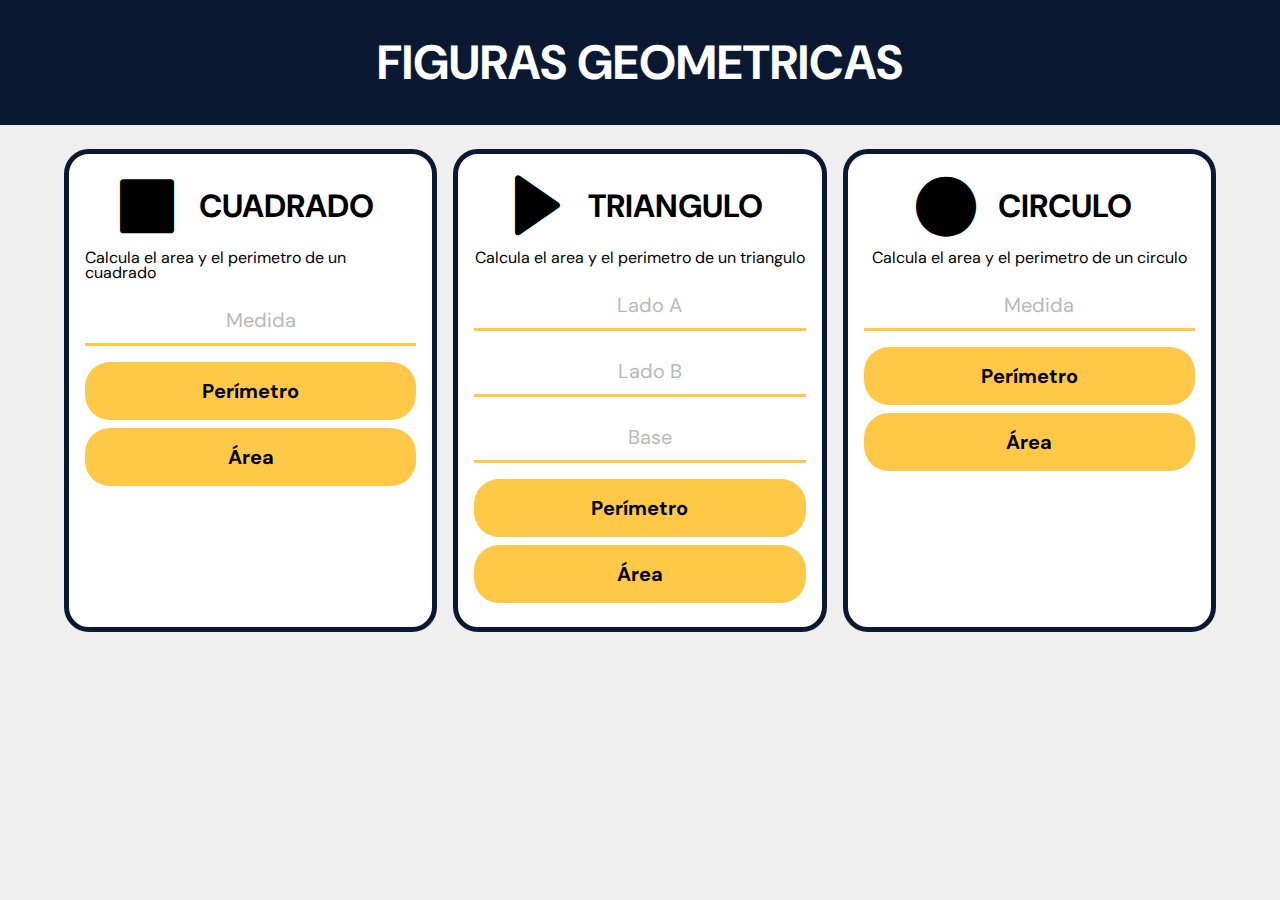
<file: figuras.html>
<!DOCTYPE html>
<html lang="en">
  <head>
    <meta charset="UTF-8" />
    <meta http-equiv="X-UA-Compatible" content="IE=edge" />
    <meta name="viewport" content="width=device-width, initial-scale=1.0" />
    <title>Figuras Geometricas | Curso Practico JavaScript</title>
    <link rel="stylesheet" href="/css/figuras.css" />
    <link href='https://unpkg.com/boxicons@2.0.9/css/boxicons.min.css' rel='stylesheet'>
</head>
  <body>
    <header class="header__container">
      <h1>Figuras Geometricas</h1>
    </header>

    <section class="container">

      <div class="item__container item__container--cuadrado">

          <div class="item__title">
            <i class='bx bxs-square bx-tada bx-flip-vertical' ></i>           
            <h2>Cuadrado</h2>
            <p>Calcula el area y el perimetro de un cuadrado</p>
          </div>
        
        <form action="">
          <input id="inputCuadrado" type="number" placeholder="Medida" />

          <button class="item__button" onclick="calcularPerimetroCuadrado()" type="button">
            Perímetro
          </button>

          <button class="item__button" onclick="calcularAreaCuadrado()" type="button">
            Área
          </button>
        </form>
      </div>

      <div class="item__container item__container--triangulo">

        <div class="item__title">
            <i class='bx bxs-left-arrow bx-flip-horizontal bx-tada' ></i>
            <h2>Triangulo</h2>
            <p>Calcula el area y el perimetro de un triangulo</p>
          </div>

        <form action="">
          <input id="inputTrianguloLadoA" type="number" placeholder="Lado A" />
          <input id="inputTrianguloLadoB" type="number" placeholder="Lado B" />
          <input id="inputTrianguloBase" type="number" placeholder="Base" />

          <button class="item__button" onclick="calcularPerimetroTriangulo()" type="button">
            Perímetro
          </button>

          <button class="item__button" onclick="calcularAreaTriangulo()" type="button">
            Área
          </button>
        </form>
      </div>

      <div class="item__container item__container--circulo">

        <div class="item__title">
            <i class='bx bxs-circle bx-tada bx-flip-vertical' ></i>
            <h2>Circulo</h2>
            <p>Calcula el area y el perimetro de un circulo</p>
          </div>

        <form action="">
          <input id="inputCuadrado" type="number" placeholder="Medida" />

          <button class="item__button" onclick="calcularPerimetroCuadrado()" type="button">
            Perímetro
          </button>

          <button class="item__button" onclick="calcularAreaCuadrado()" type="button">
            Área
          </button>
        </form>
      </div>
    </section>

    <script src="/js/figuras.js"></script>
  </body>
</html>
</file>
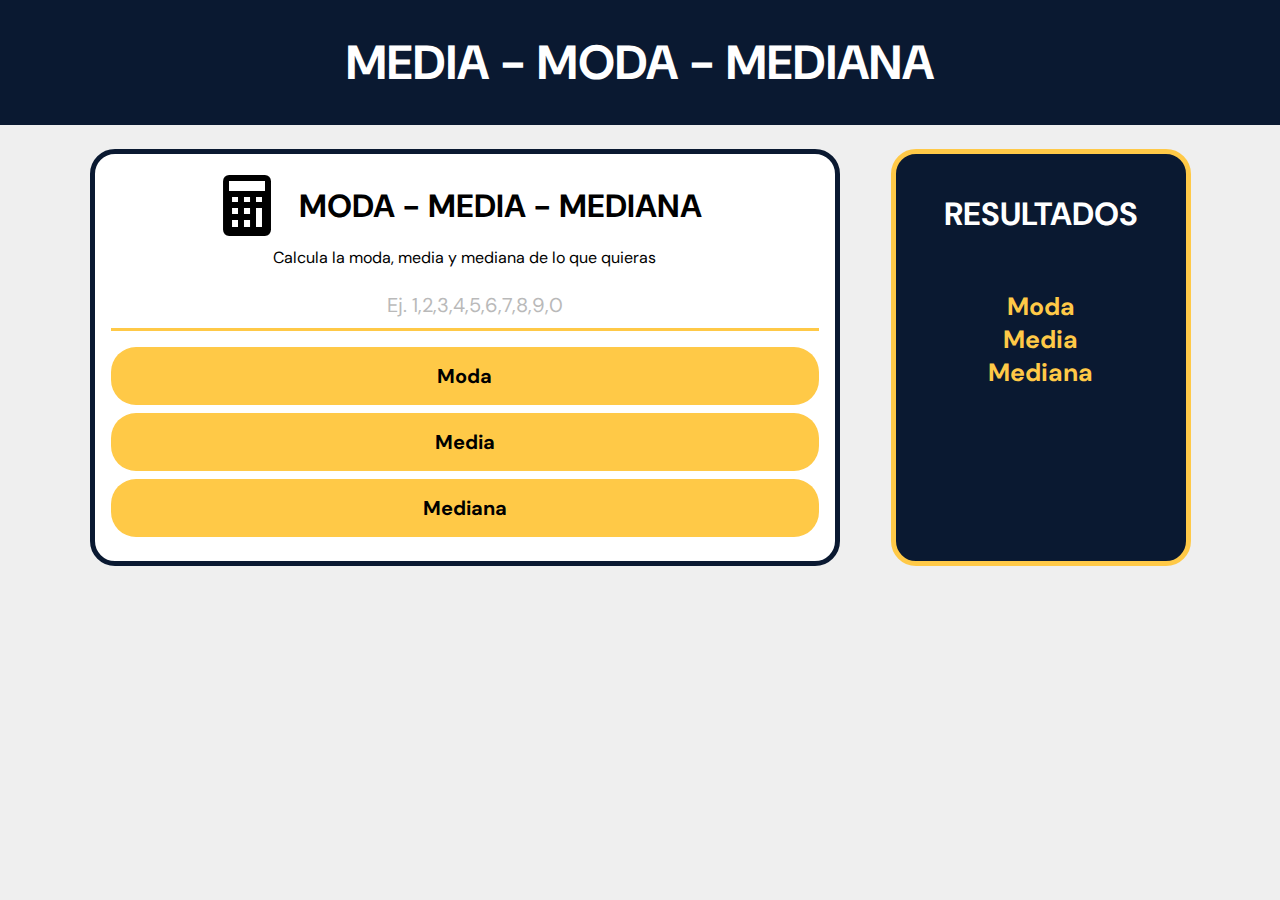
<file: moda.html>
<!DOCTYPE html>
<html lang="en">

<head>
  <meta charset="UTF-8" />
  <meta http-equiv="X-UA-Compatible" content="IE=edge" />
  <meta name="viewport" content="width=device-width, initial-scale=1.0" />
  <title>Media-Moda-Mediana | Curso Practico JavaScript</title>
  <link rel="stylesheet" href="/css/moda.css" />
  <link href='https://unpkg.com/boxicons@2.0.9/css/boxicons.min.css' rel='stylesheet'>
</head>

<body>
  <header class="header__container">
    <h1>Media - Moda - Mediana</h1>
  </header>

  <section class="container">


    <div class="item__container item__container--triangulo">

      <div class="item__title">
        <i class='bx bxs-calculator bx-tada'></i>
        <h2>Moda - Media - Mediana</h2>
        <p>Calcula la moda, media y mediana de lo que quieras</p>
      </div>

      <form action="">
        <input id="inputValores" type="text" placeholder="Ej. 1,2,3,4,5,6,7,8,9,0" />


        <button class="item__button" onclick="calcularModa()" type="button">
          Moda
        </button>

        <button class="item__button" onclick="calcularMedia()" type="button">
          Media
        </button>

        <button class="item__button" onclick="calcularMediana()" type="button">
          Mediana
        </button>
      </form>
    </div>

    <div class="resultado__contenedor">
      <h2>Resultados</h2>
      <h3>Moda</h3>
      <p id="resultadoModa"></p>
      <h3>Media</h3>
      <p id="resultadoMedia"></p>
      <h3>Mediana</h3>
      <p id="resultadoMediana"></p>
    </div>
  

  </section>

  
  <script src="/js/moda.js"></script>
</body>

</html>
</file>
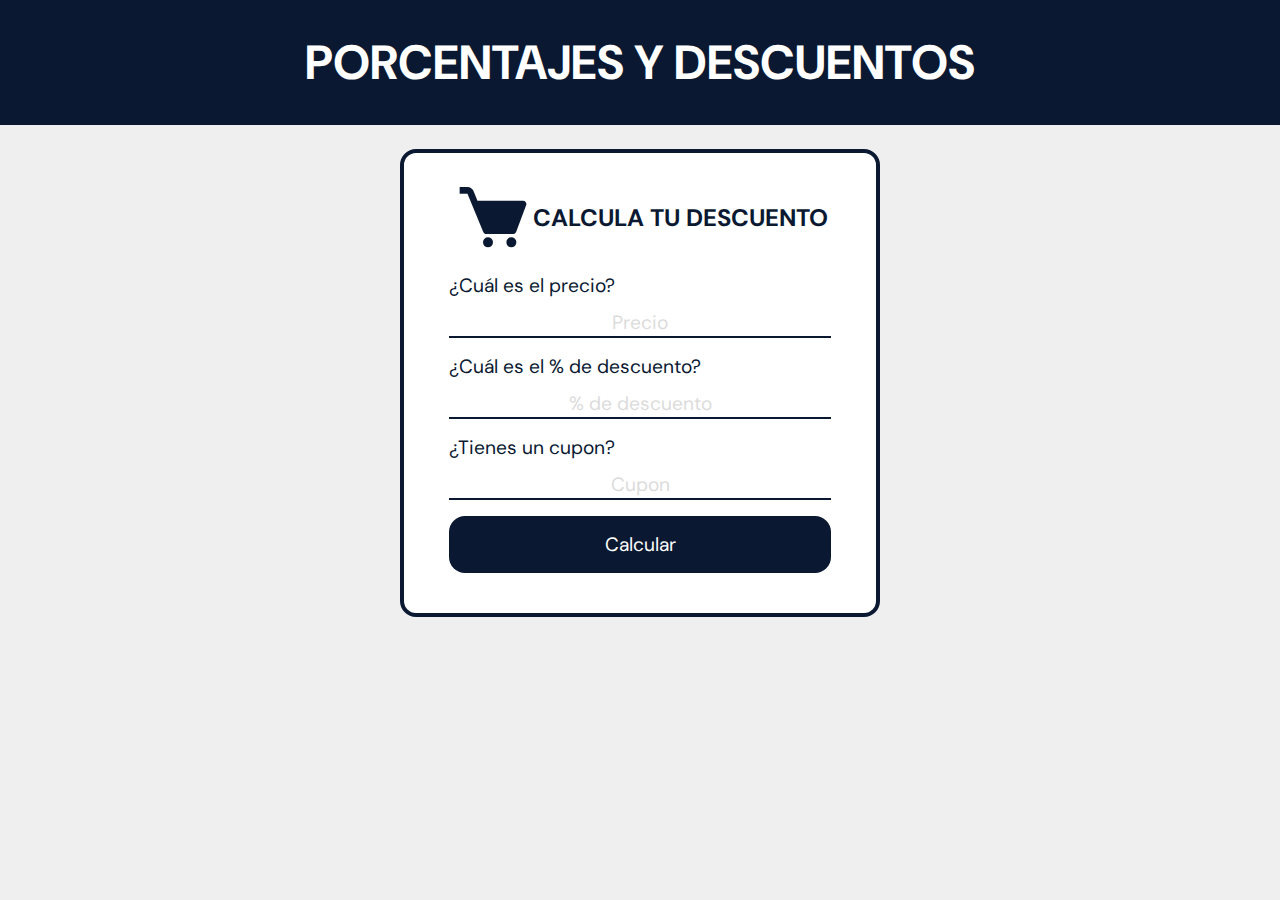
<file: porcentajes.html>
<!DOCTYPE html>
<html lang="en">

<head>
  <meta charset="UTF-8" />
  <meta http-equiv="X-UA-Compatible" content="IE=edge" />
  <meta name="viewport" content="width=device-width, initial-scale=1.0" />
  <title>Descuentos | Curso Practico JavaScript</title>
  <link rel="stylesheet" href="/css/porcentajes.css" />
  <link href="https://unpkg.com/boxicons@2.0.9/css/boxicons.min.css" rel="stylesheet" />
</head>

<body>
  <header class="header__container">
    <h1>Porcentajes y descuentos</h1>
  </header>

  <section class="container">
    <div class="item__container">
      <div class="item__title">
        <i class="bx bxs-cart bx-fade-left"></i>
        <h2>Calcula tu descuento</h2>
      </div>

      <div class="item__formulario">
        <form action="">
          <label for="">¿Cuál es el precio?</label>
          <input id="inputPrecio" type="number" placeholder="Precio" />

          <label for="">¿Cuál es el % de descuento?</label>
          <input id="inputDescuento" type="number" placeholder="% de descuento" />

          <label for="">¿Tienes un cupon?</label>
          <input id="inputCupon" type="text" placeholder="Cupon" />

          <button class="item__button" onclick="calcularPrecioConDescuento()" type="button">
            Calcular
          </button>
        </form>
      </div>

      <p id="resultadoDescuento" class="resultado"></p>
      <p id="resultadoCupon" class="resultado"></p>
      <p id="resultadoMontoConDescuento" class="resultado"></p>
    </div>
  </section>

  <script src="/js/porcentajes.js"></script>
</body>

</html>
</file>
<file: css/figuras.css>
@import url("https://fonts.googleapis.com/css2?family=DM+Sans:wght@400;500;700&family=Mukta:wght@200;400;700&display=swap");
* {
  margin: 0px;
  padding: 0px;
  -webkit-box-sizing: border-box;
          box-sizing: border-box;
  font-family: "DM Sans", sans-serif;
}

body {
  background-color: #efefef;
}

input[type="number"]::-webkit-inner-spin-button,
input[type="number"]::-webkit-outer-spin-button {
  -webkit-appearance: none;
  margin: 0;
}

.header__container {
  display: -webkit-box;
  display: -ms-flexbox;
  display: flex;
  background-color: #0a1931;
  color: #ffffff;
  width: 100%;
  height: 125px;
}

.header__container h1 {
  text-transform: uppercase;
  font-weight: 700;
  font-size: 3rem;
  padding: 10px;
  margin: auto;
  text-align: center;
  line-height: 3rem;
}

.container {
  display: -ms-grid;
  display: grid;
  grid-auto-flow: dense;
  grid-auto-rows: 1fr;
  -ms-grid-columns: (minmax(18.75rem, 1fr))[auto-fit];
      grid-template-columns: repeat(auto-fit, minmax(18.75rem, 1fr));
  gap: 1rem;
  max-width: 90%;
  margin: 0 auto;
}

.container .item__container--cuadrado {
  -ms-grid-column: 1;
  -ms-grid-column-span: 1;
  grid-column: 1 / 2;
}

.container .item__container--triangulo {
  -ms-grid-column: 2;
  -ms-grid-column-span: 1;
  grid-column: 2 / 3;
}

.container .item__container--circulo {
  -ms-grid-column: 3;
  -ms-grid-column-span: 1;
  grid-column: 3 / 4;
}

.item__container {
  display: -webkit-box;
  display: -ms-flexbox;
  display: flex;
  margin: 1.5rem auto;
  padding: 1rem;
  -webkit-box-orient: vertical;
  -webkit-box-direction: normal;
      -ms-flex-direction: column;
          flex-direction: column;
  -webkit-box-align: center;
      -ms-flex-align: center;
          align-items: center;
  border: 5px solid #0a1931;
  background-color: #ffffff;
  border-radius: 25px;
}

.item__container form {
  display: -webkit-box;
  display: -ms-flexbox;
  display: flex;
  -webkit-box-orient: vertical;
  -webkit-box-direction: normal;
      -ms-flex-direction: column;
          flex-direction: column;
  width: 100%;
}

.item__container form input {
  height: 50px;
  outline: none;
  padding-left: 20px;
  font-size: 20px;
  margin-bottom: 1rem;
  text-align: center;
  border: none;
  border-bottom: 3px solid #ffc947;
}

.item__container .item__title {
  margin: 0 auto 1rem;
  display: -webkit-box;
  display: -ms-flexbox;
  display: flex;
  -ms-flex-wrap: wrap;
      flex-wrap: wrap;
  -webkit-box-pack: center;
      -ms-flex-pack: center;
          justify-content: center;
}

.item__container .item__title i {
  font-size: 4.5rem;
}

.item__container .item__title h2 {
  text-align: center;
  text-transform: uppercase;
  line-height: 1.5rem;
  margin: auto 1rem;
  font-size: 2rem;
}

.item__container .item__title p {
  margin-top: 0.5rem;
  line-height: 15px;
}

.item__container .item__button {
  padding: 1rem;
  margin-bottom: 0.5rem;
  border-radius: 25px;
  border: none;
  font-size: 20px;
  font-weight: bold;
  background-color: #ffc947;
}

.item__container .item__button:hover {
  cursor: pointer;
  background-color: #185adb;
  color: #ffffff;
}

::-webkit-input-placeholder {
  outline: none;
  text-align: center;
  opacity: 50%;
}

:-ms-input-placeholder {
  outline: none;
  text-align: center;
  opacity: 50%;
}

::-ms-input-placeholder {
  outline: none;
  text-align: center;
  opacity: 50%;
}

::placeholder {
  outline: none;
  text-align: center;
  opacity: 50%;
}
/*# sourceMappingURL=figuras.css.map */
</file>
<file: css/moda.css>
@import url("https://fonts.googleapis.com/css2?family=DM+Sans:wght@400;500;700&family=Mukta:wght@200;400;700&display=swap");
* {
  margin: 0px;
  padding: 0px;
  -webkit-box-sizing: border-box;
          box-sizing: border-box;
  font-family: "DM Sans", sans-serif;
}

body {
  background-color: #efefef;
}

input[type="number"]::-webkit-inner-spin-button,
input[type="number"]::-webkit-outer-spin-button {
  -webkit-appearance: none;
  margin: 0;
}

.header__container {
  display: -webkit-box;
  display: -ms-flexbox;
  display: flex;
  background-color: #0a1931;
  color: #ffffff;
  width: 100%;
  height: 125px;
}

.header__container h1 {
  text-transform: uppercase;
  font-weight: 700;
  font-size: 3rem;
  padding: 10px;
  margin: auto;
  text-align: center;
  line-height: 3rem;
}

.container {
  display: -webkit-box;
  display: -ms-flexbox;
  display: flex;
  -webkit-box-pack: center;
      -ms-flex-pack: center;
          justify-content: center;
  -ms-flex-wrap: wrap;
      flex-wrap: wrap;
  max-width: 90%;
  margin: 0 auto;
}

.item__container {
  display: -webkit-box;
  display: -ms-flexbox;
  display: flex;
  max-width: 750px;
  margin: 1.5rem auto;
  padding: 1rem;
  -webkit-box-orient: vertical;
  -webkit-box-direction: normal;
      -ms-flex-direction: column;
          flex-direction: column;
  -webkit-box-align: center;
      -ms-flex-align: center;
          align-items: center;
  border: 5px solid #0a1931;
  background-color: #ffffff;
  border-radius: 25px;
}

.item__container form {
  display: -webkit-box;
  display: -ms-flexbox;
  display: flex;
  -webkit-box-orient: vertical;
  -webkit-box-direction: normal;
      -ms-flex-direction: column;
          flex-direction: column;
  width: 100%;
}

.item__container form input {
  height: 50px;
  outline: none;
  padding-left: 20px;
  font-size: 20px;
  margin-bottom: 1rem;
  text-align: center;
  border: none;
  border-bottom: 3px solid #ffc947;
}

.item__container .item__title {
  margin: 0 auto 1rem;
  display: -webkit-box;
  display: -ms-flexbox;
  display: flex;
  -ms-flex-wrap: wrap;
      flex-wrap: wrap;
  -webkit-box-pack: center;
      -ms-flex-pack: center;
          justify-content: center;
}

.item__container .item__title i {
  font-size: 4.5rem;
}

.item__container .item__title h2 {
  text-align: center;
  text-transform: uppercase;
  line-height: 1.5rem;
  margin: auto 1rem;
  font-size: 2rem;
}

.item__container .item__title p {
  margin-top: 0.5rem;
  line-height: 15px;
}

.item__container .item__button {
  padding: 1rem;
  margin-bottom: 0.5rem;
  border-radius: 25px;
  border: none;
  font-size: 20px;
  font-weight: bold;
  background-color: #ffc947;
}

.item__container .item__button:hover {
  cursor: pointer;
  background-color: #185adb;
  color: #ffffff;
}

::-webkit-input-placeholder {
  outline: none;
  text-align: center;
  opacity: 50%;
}

:-ms-input-placeholder {
  outline: none;
  text-align: center;
  opacity: 50%;
}

::-ms-input-placeholder {
  outline: none;
  text-align: center;
  opacity: 50%;
}

::placeholder {
  outline: none;
  text-align: center;
  opacity: 50%;
}

.resultado__contenedor {
  display: -webkit-box;
  display: -ms-flexbox;
  display: flex;
  width: 20%;
  min-width: 300px;
  margin: 1.5rem auto;
  padding: 1rem;
  -webkit-box-orient: vertical;
  -webkit-box-direction: normal;
      -ms-flex-direction: column;
          flex-direction: column;
  -webkit-box-align: center;
      -ms-flex-align: center;
          align-items: center;
  border: 5px solid #ffc947;
  background-color: #0a1931;
  color: #ffffff;
  border-radius: 25px;
}

.resultado__contenedor h2 {
  text-align: center;
  text-transform: uppercase;
  line-height: 1.5rem;
  margin: 2rem 1rem 4rem;
  font-size: 2rem;
}

.resultado__contenedor h3 {
  font-size: 25px;
  font-weight: bold;
  color: #ffc947;
}

.resultado__contenedor p {
  font-size: 25px;
  color: #ffffff;
}
/*# sourceMappingURL=moda.css.map */
</file>
<file: css/porcentajes.css>
@import url("https://fonts.googleapis.com/css2?family=DM+Sans:wght@400;500;700&family=Mukta:wght@200;400;700&display=swap");
* {
  margin: 0px;
  padding: 0px;
  -webkit-box-sizing: border-box;
          box-sizing: border-box;
  font-family: "DM Sans", sans-serif;
}

body {
  background-color: #efefef;
}

input[type="number"]::-webkit-inner-spin-button,
input[type="number"]::-webkit-outer-spin-button {
  -webkit-appearance: none;
  margin: 0;
}

.header__container {
  display: -webkit-box;
  display: -ms-flexbox;
  display: flex;
  background-color: #0a1931;
  color: #ffffff;
  width: 100%;
  height: 125px;
}

.header__container h1 {
  text-transform: uppercase;
  font-weight: 700;
  font-size: 3rem;
  padding: 10px;
  margin: auto;
  text-align: center;
  line-height: 3rem;
}

.container {
  display: -webkit-box;
  display: -ms-flexbox;
  display: flex;
  -webkit-box-pack: center;
      -ms-flex-pack: center;
          justify-content: center;
  -webkit-box-align: center;
      -ms-flex-align: center;
          align-items: center;
  max-width: 90%;
  margin: auto;
}

.item__container {
  background-color: #ffffff;
  border: 4px solid #0a1931;
  margin: 1.5rem auto;
  padding: 1.5rem;
  width: 30rem;
  border-radius: 1rem;
  color: #0a1931;
}

.item__container .item__title {
  display: -webkit-box;
  display: -ms-flexbox;
  display: flex;
  -webkit-box-pack: center;
      -ms-flex-pack: center;
          justify-content: center;
  -webkit-box-align: center;
      -ms-flex-align: center;
          align-items: center;
}

.item__container .item__title i {
  font-size: 5rem;
}

.item__container .item__title h2 {
  text-transform: uppercase;
  font-weight: bold;
}

.item__container .item__formulario form {
  display: -webkit-box;
  display: -ms-flexbox;
  display: flex;
  -webkit-box-orient: vertical;
  -webkit-box-direction: normal;
      -ms-flex-direction: column;
          flex-direction: column;
  width: 90%;
  margin: 1rem auto;
}

.item__container .item__formulario form label {
  font-size: 1.2rem;
  margin-bottom: 1rem;
}

.item__container .item__formulario form input {
  height: 1.5rem;
  font-size: 1.2rem;
  padding-bottom: 5px;
  margin-bottom: 1rem;
  text-align: center;
  outline: none;
  border: none;
  border-bottom: 2px solid #0a1931;
}

.item__container .item__formulario form input:focus {
  border-bottom: 3px solid #185adb;
}

.item__container .item__formulario form ::-webkit-input-placeholder {
  outline: none;
  opacity: 25%;
}

.item__container .item__formulario form :-ms-input-placeholder {
  outline: none;
  opacity: 25%;
}

.item__container .item__formulario form ::-ms-input-placeholder {
  outline: none;
  opacity: 25%;
}

.item__container .item__formulario form ::placeholder {
  outline: none;
  opacity: 25%;
}

.item__container .item__formulario form button {
  font-size: 1.2rem;
  padding: 1rem;
  border: none;
  background-color: #0a1931;
  color: #ffffff;
  border-radius: 1rem;
  cursor: pointer;
}

.item__container .item__formulario form button:hover {
  background-color: #185adb;
}

.item__container .resultado {
  font-weight: bold;
  text-align: center;
  font-size: 1.5rem;
}
/*# sourceMappingURL=porcentajes.css.map */
</file>
